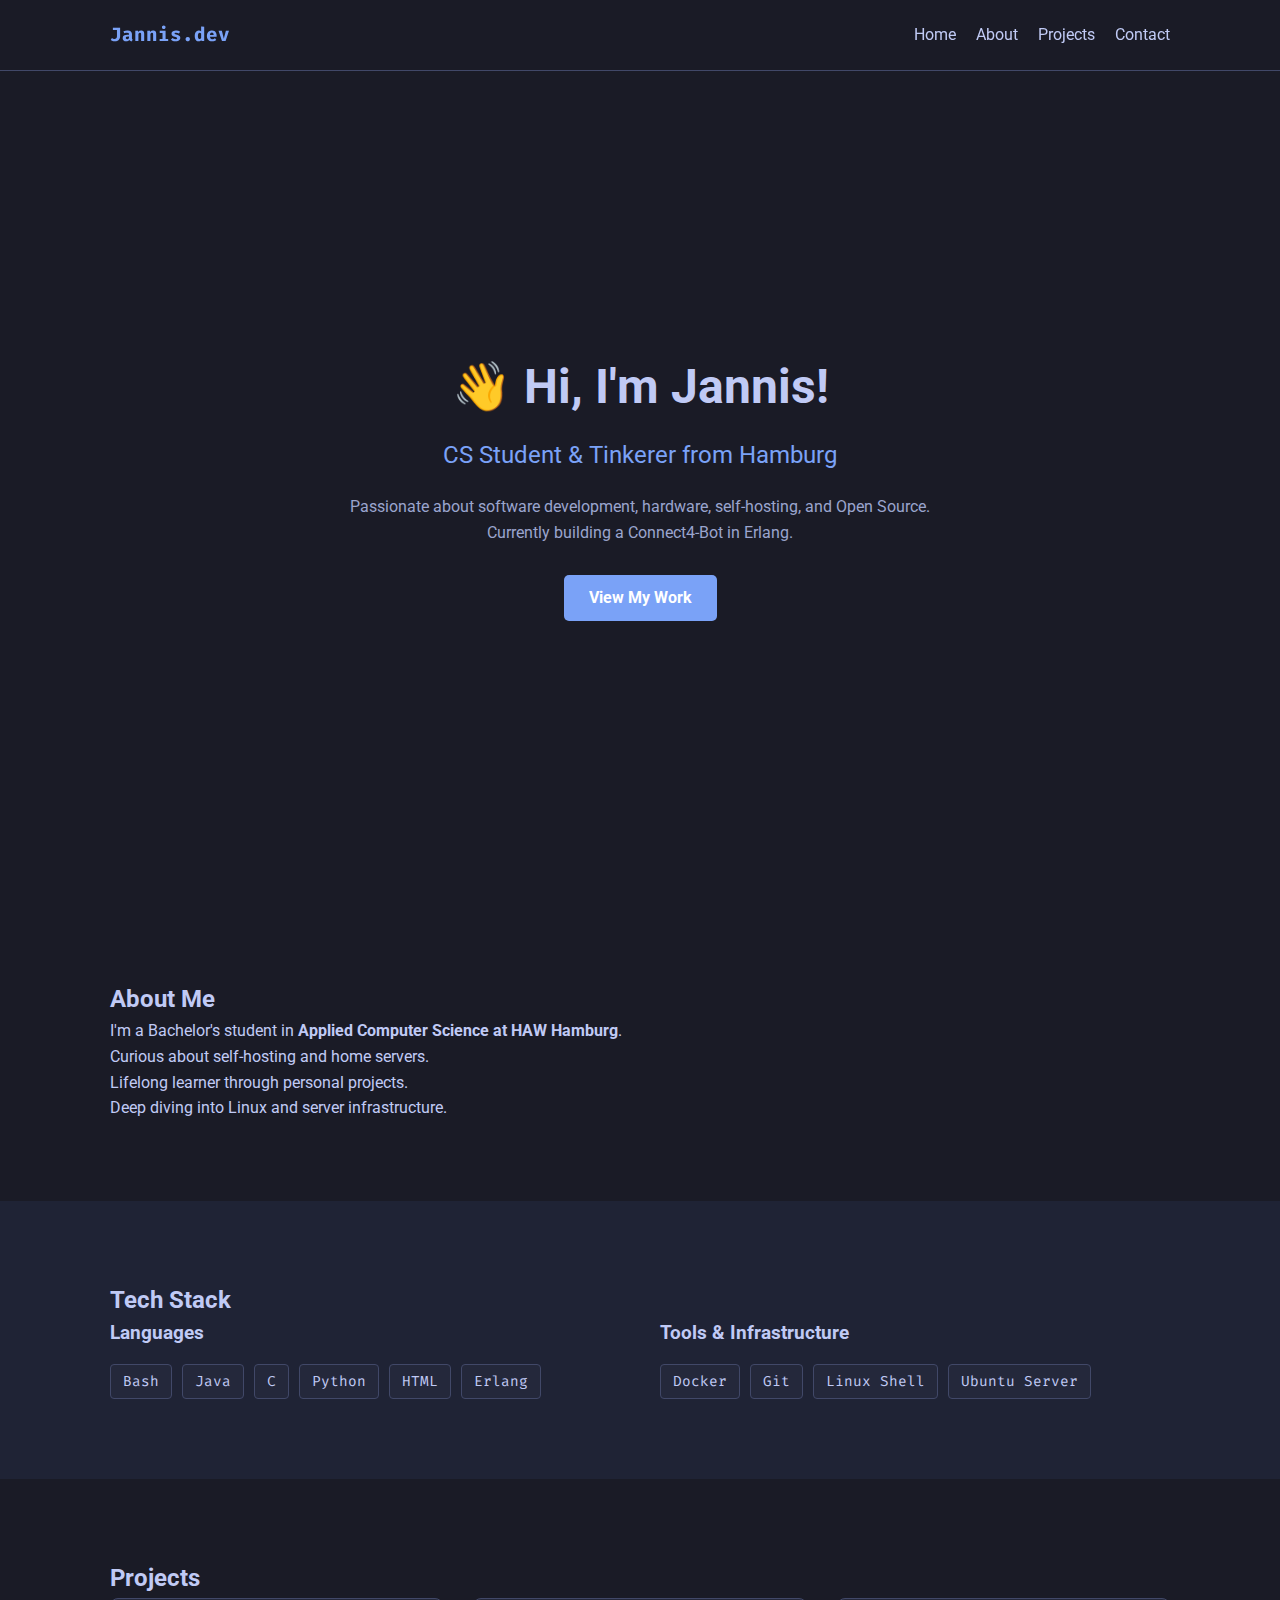
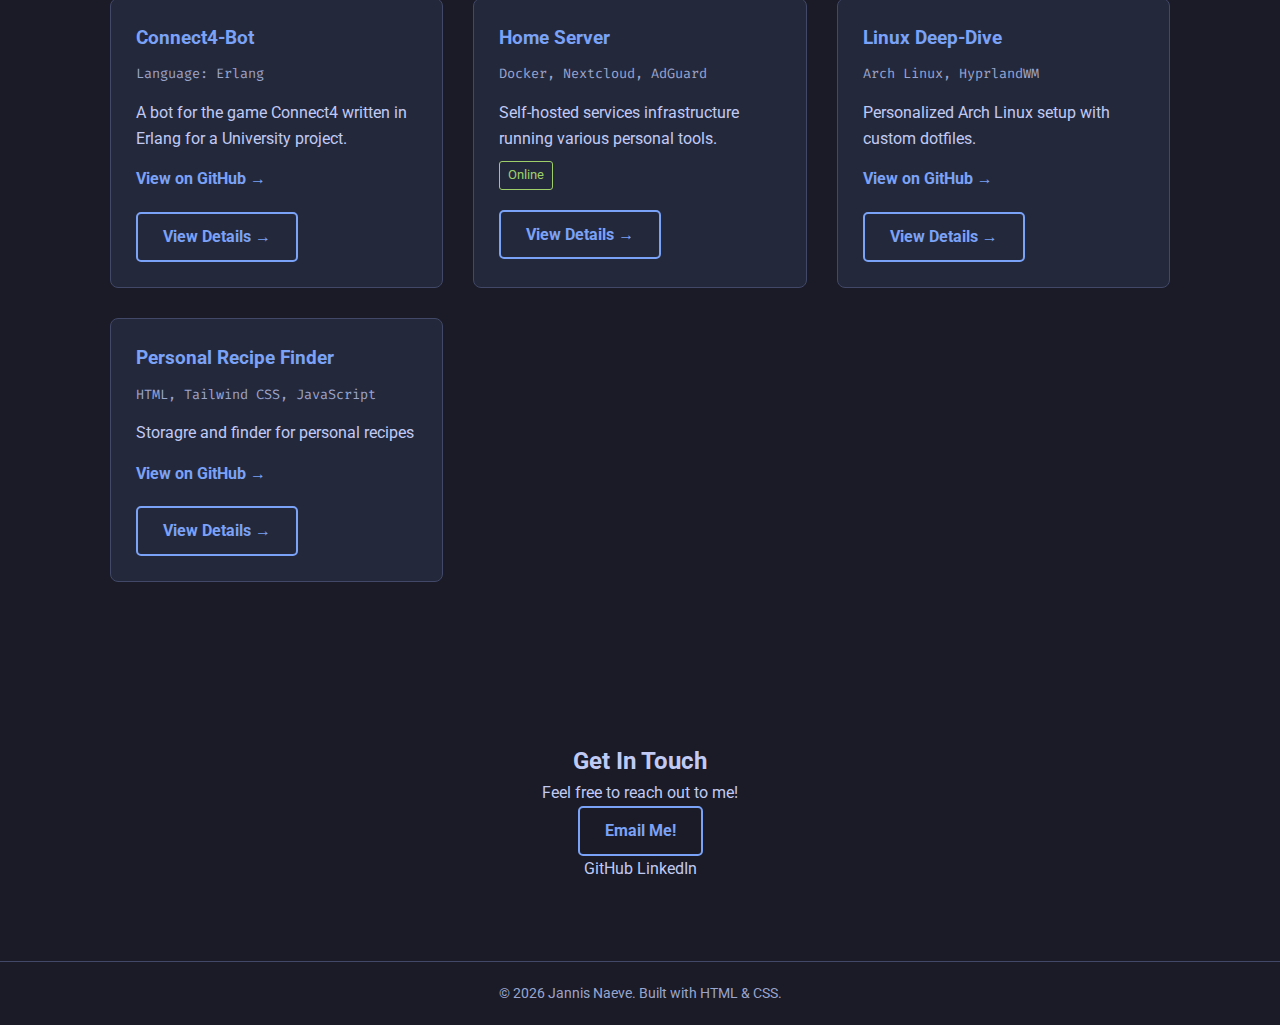
<file: index.html>
<!DOCTYPE html>
<html lang="en">
<head>
    <meta charset="UTF-8">
    <meta name="viewport" content="width=device-width, initial-scale=1.0">
    <title>Jannis Naeve | Portfolio</title>
    <meta name="description" content="Portfolio of Jannis Naeve, CS Student at HAW Hamburg.">
    <link rel="stylesheet" href="style.css">
    <link href="https://fonts.googleapis.com/css2?family=Fira+Code:wght@400;600&family=Roboto:wght@300;400;700&display=swap" rel="stylesheet">
    <link rel="icon" type="image/x-icon" href="favicon.ico">
    <link rel="apple-touch-icon" sizes="180x180" href="apple-touch-icon.png">
</head>
<body>

    <header>
        <div class="container nav-container">
            <div class="logo">Jannis.dev</div>
            <nav>
                <ul>
                    <li><a href="#home">Home</a></li>
                    <li><a href="#about">About</a></li>
                    <li><a href="#projects">Projects</a></li>
                    <li><a href="#contact">Contact</a></li>
                </ul>
            </nav>
        </div>
    </header>

    <main>
        <section id="home" class="hero">
            <div class="container">
                <h1>👋 Hi, I'm Jannis!</h1>
                <p class="subtitle">CS Student & Tinkerer from Hamburg</p>
                <p class="intro-text">
                    Passionate about software development, hardware, self-hosting, and Open Source. 
                    Currently building a Connect4-Bot in Erlang.
                </p>
                <a href="#projects" class="btn primary-btn">View My Work</a>
            </div>
        </section>

        <section id="about" class="section-padding">
            <div class="container">
                <h2> About Me</h2>
                <div class="about-grid">
                    <div class="about-text">
                        <p>I'm a Bachelor's student in <strong>Applied Computer Science at HAW Hamburg</strong>.</p>
                        <ul class="about-list">
                            <li> Curious about self-hosting and home servers.</li>
                            <li> Lifelong learner through personal projects.</li>
                            <li> Deep diving into Linux and server infrastructure.</li>
                        </ul>
                    </div>
                </div>
            </div>
        </section>

        <section id="skills" class="section-padding bg-light">
            <div class="container">
                <h2>Tech Stack</h2>
                <div class="skills-wrapper">
                    <div class="skill-category">
                        <h3>Languages</h3>
                        <div class="tags">
                            <span>Bash</span><span>Java</span><span>C</span>
                            <span>Python</span><span>HTML</span><span>Erlang</span>
                        </div>
                    </div>
                    <div class="skill-category">
                        <h3>Tools & Infrastructure</h3>
                        <div class="tags">
                            <span>Docker</span><span>Git</span><span>Linux Shell</span>
                            <span>Ubuntu Server</span>
                        </div>
                    </div>
                </div>
            </div>
        </section>

        <section id="projects" class="section-padding">
            <div class="container">
                <h2>Projects</h2>
                <div class="projects-grid">
                    
                    <article class="project-card">
                        <h3>Connect4-Bot</h3>
                        <p class="project-tech">Language: Erlang</p>
                        <p>A bot for the game Connect4 written in Erlang for a University project.</p>
                        <a class="project-link">View on GitHub &rarr;</a>

                        <div style="margin-top: 20px;">
                            <a href="project-connect4.html" class="btn secondary-btn small-btn">View Details &rarr;</a>
                        </div>
                    </article>

                    <article class="project-card">
                        <h3>Home Server</h3>
                        <p class="project-tech">Docker, Nextcloud, AdGuard</p>
                        <p>Self-hosted services infrastructure running various personal tools.</p>
                        <span class="status-badge online">Online</span>
    
                        <div style="margin-top: 20px;">
                            <a href="project-homeserver.html" class="btn secondary-btn small-btn">View Details &rarr;</a>
                        </div>
                    </article>

                    <article class="project-card">
                        <h3>Linux Deep-Dive</h3>
                        <p class="project-tech">Arch Linux, HyprlandWM</p>
                        <p>Personalized Arch Linux setup with custom dotfiles.</p>
                        <a href="https://github.com/AttractiveSign/dotfiles" class="project-link">View on GitHub &rarr;</a>

                        <div style="margin-top: 20px;">
                            <a href="project-dotfiles.html" class="btn secondary-btn small-btn">View Details &rarr;</a>
                        </div>
                    </article>
                    <article class="project-card">
                        <h3>Personal Recipe Finder</h3>
                        <p class="project-tech">HTML, Tailwind CSS, JavaScript</p>
                        <p>Storagre and finder for personal recipes</p>
                        <a href="https://github.com/AttractiveSign/recipe-finder" class="project-link">View on GitHub &rarr;</a>
                        <div style="margin-top: 20px;">
                            <a href="project-recipe-finder.html" class="btn secondary-btn small-btn">View Details &rarr;</a>
                        </div>
                    </article>
                </div>
            </div>
        </section>

        <section id="contact" class="section-padding bg-dark">
            <div class="container center-text">
                <h2>Get In Touch</h2>
                <p>Feel free to reach out to me!</p>
                <a href="mailto:jannis.naeve@haw-hamburg.de" class="btn secondary-btn">Email Me!</a>
                <div class="social-links">
                    <a href="https://github.com/AttractiveSign">GitHub</a>
                    <a href="https://www.linkedin.com/in/jannis-naeve-a401773a1">LinkedIn</a>
                </div>
            </div>
        </section>
    </main>

    <footer>
        <div class="container">
            <p>&copy; 2026 Jannis Naeve. Built with HTML & CSS.</p>
        </div>
    </footer>

</body>
</html>
</file>
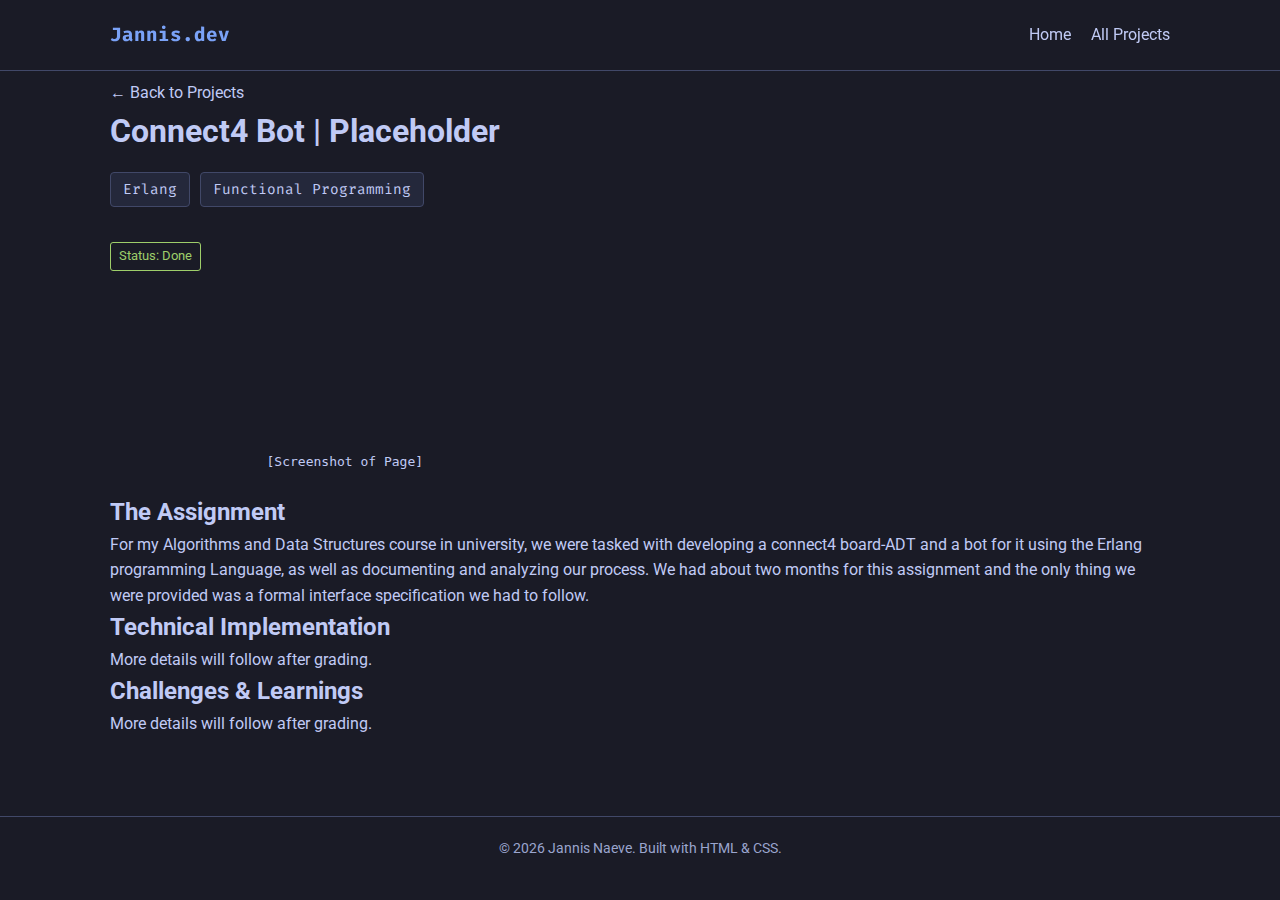
<file: project-connect4.html>
<!DOCTYPE html>
<html lang="en">
<head>
    <meta charset="UTF-8">
    <meta name="viewport" content="width=device-width, initial-scale=1.0">
    <title>Recipe Finer | Jannis Naeve</title>
    <link rel="stylesheet" href="style.css">
    <link href="https://fonts.googleapis.com/css2?family=Fira+Code:wght@400;600&family=Roboto:wght@300;400;700&display=swap" rel="stylesheet">
    <link rel="icon" type="image/x-icon" href="favicon.ico">
    <link rel="apple-touch-icon" sizes="180x180" href="apple-touch-icon.png">
</head>
<body>

    <header>
        <div class="container nav-container">
            <div class="logo"><a href="index.html">Jannis.dev</a></div>
            <nav>
                <ul>
                    <li><a href="index.html#home">Home</a></li>
                    <li><a href="index.html#projects">All Projects</a></li>
                </ul>
            </nav>
        </div>
    </header>

    <main>
        <section class="section-padding project-header">
            <div class="container">
                <a href="index.html#projects" class="back-link">&larr; Back to Projects</a>
                
                <h1>Connect4 Bot | Placeholder</h1>
                <div class="tags">
                    <span>Erlang</span><span>Functional Programming</span>
                </div>
                <br>
                <span class="status-badge online">Status: Done</span>
            </div>
        </section>

        <section class="section-padding">
            <div class="container project-content">
                
                <pre> <code>
                    [Screenshot of Page]
                </code></pre>

                <h2>The Assignment</h2>
                <p>
                    For my Algorithms and Data Structures course in university, we were tasked with developing a connect4 board-ADT and a bot for it using 
                    the Erlang programming Language, as well as documenting and analyzing our process. We had about two months for this assignment and the only thing we 
                    were provided was a formal interface specification we had to follow.
                </p>

                <h2>Technical Implementation</h2>
                <p>
                    More details will follow after grading.
                </p>
                
                <h2>Challenges & Learnings</h2>
                <p>
                    More details will follow after grading.
                </p>

            </div>
        </section>

        </main>

        <footer>
        <div class="container">
            <p>&copy; 2026 Jannis Naeve. Built with HTML & CSS.</p>
        </div>
    </footer>

</body>
</html>
</file>
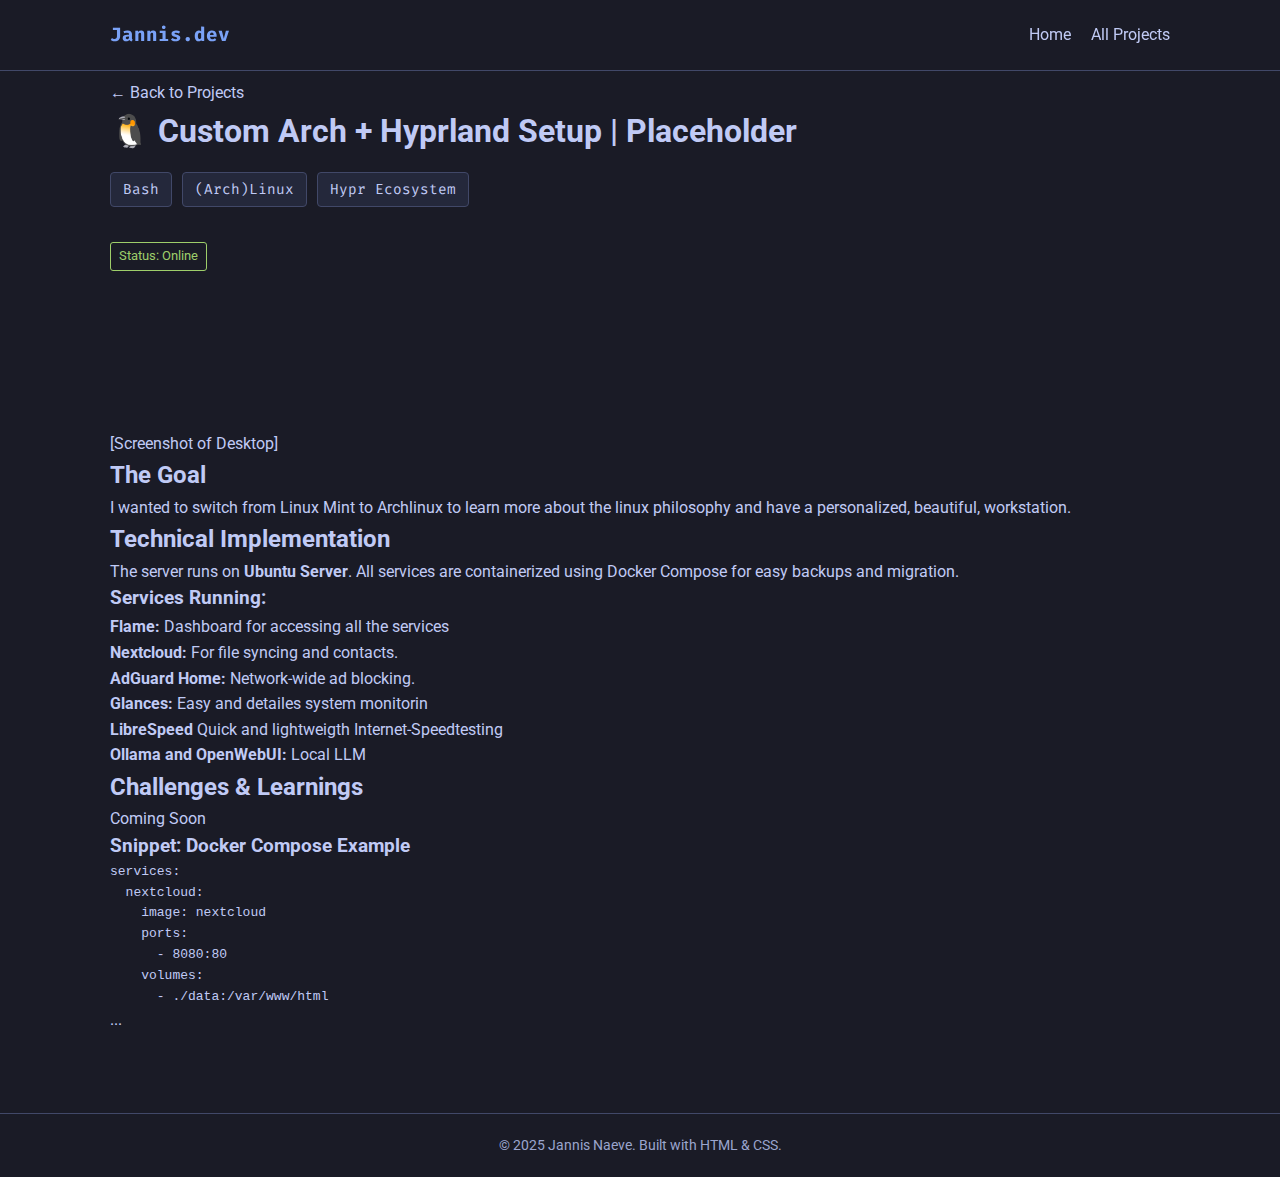
<file: project-dotfiles.html>
<!DOCTYPE html>
<html lang="en">
<head>
    <meta charset="UTF-8">
    <meta name="viewport" content="width=device-width, initial-scale=1.0">
    <title>Custom Arch+Hyprland | Jannis Naeve</title>
    <link rel="stylesheet" href="style.css">
    <link href="https://fonts.googleapis.com/css2?family=Fira+Code:wght@400;600&family=Roboto:wght@300;400;700&display=swap" rel="stylesheet">
</head>
<body>

    <header>
        <div class="container nav-container">
            <div class="logo"><a href="index.html">Jannis.dev</a></div>
            <nav>
                <ul>
                    <li><a href="index.html#home">Home</a></li>
                    <li><a href="index.html#projects">All Projects</a></li>
                </ul>
            </nav>
        </div>
    </header>

    <main>
        <section class="section-padding project-header">
            <div class="container">
                <a href="index.html#projects" class="back-link">&larr; Back to Projects</a>
                
                <h1>🐧 Custom Arch + Hyprland Setup | Placeholder</h1>
                <div class="tags">
                    <span>Bash</span><span>(Arch)Linux</span><span>Hypr Ecosystem</span>
                </div>
                <br>
                <span class="status-badge online">Status: Online</span>
            </div>
        </section>

        <section class="section-padding">
            <div class="container project-content">
                
                <div class="image-placeholder">
                    [Screenshot of Desktop]
                </div>

                <h2>The Goal</h2>
                <p>
                    I wanted to switch from Linux Mint to Archlinux to learn more about the linux philosophy and have a personalized, beautiful, workstation.
                </p>

                <h2>Technical Implementation</h2>
                <p>The server runs on <strong>Ubuntu Server</strong>. All services are containerized using Docker Compose for easy backups and migration.</p>
                
                <h3>Services Running:</h3>
                <ul class="detail-list">
                    <li><strong>Flame:</strong> Dashboard for accessing all the services</li>
                    <li><strong>Nextcloud:</strong> For file syncing and contacts.</li>
                    <li><strong>AdGuard Home:</strong> Network-wide ad blocking.</li>
                    <li><strong>Glances:</strong> Easy and detailes system monitorin</li>
                    <li><strong>LibreSpeed</strong> Quick and lightweigth Internet-Speedtesting</li>
                    <li><strong>Ollama and OpenWebUI:</strong> Local LLM</li>
                </ul>

                <h2>Challenges & Learnings</h2>
                <p>
                    Coming Soon
                </p>

                <h3>Snippet: Docker Compose Example</h3>
                <pre><code>services:
  nextcloud:
    image: nextcloud
    ports:
      - 8080:80
    volumes:
      - ./data:/var/www/html</code></pre>
                ...

            </div>
        </section>
    </main>

    <footer>
        <div class="container">
            <p>&copy; 2025 Jannis Naeve. Built with HTML & CSS.</p>
        </div>
    </footer>

</body>
</html>
</file>
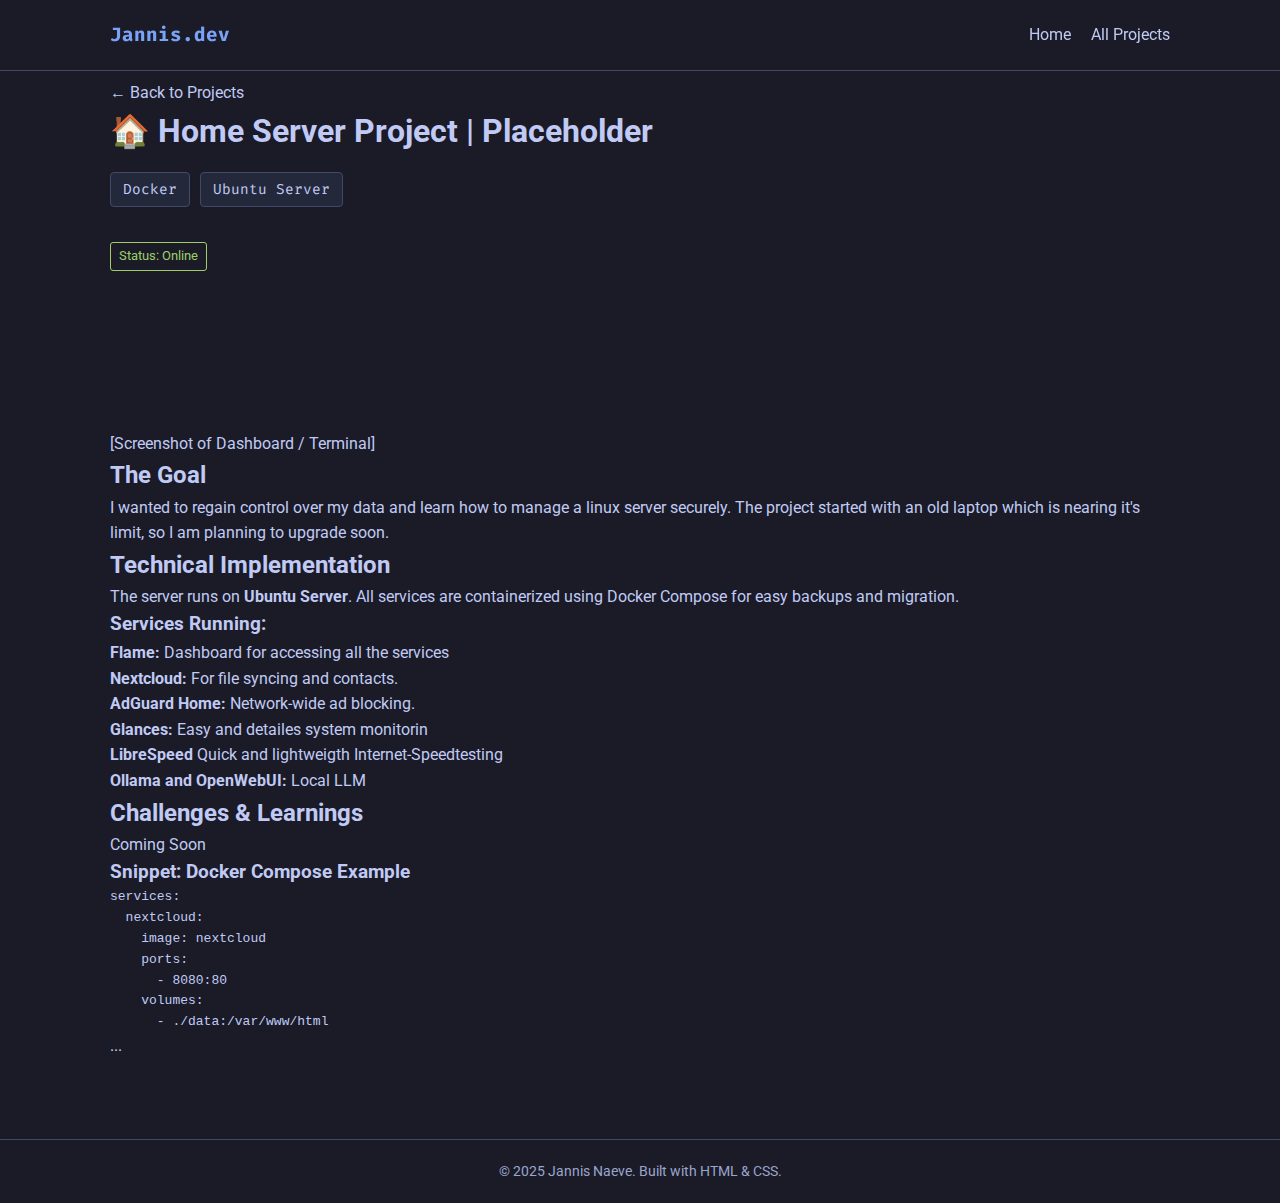
<file: project-homeserver.html>
<!DOCTYPE html>
<html lang="en">
<head>
    <meta charset="UTF-8">
    <meta name="viewport" content="width=device-width, initial-scale=1.0">
    <title>Home Server Project | Jannis Naeve</title>
    <link rel="stylesheet" href="style.css">
    <link href="https://fonts.googleapis.com/css2?family=Fira+Code:wght@400;600&family=Roboto:wght@300;400;700&display=swap" rel="stylesheet">
    <link rel="icon" type="image/x-icon" href="favicon.ico">
    <link rel="apple-touch-icon" sizes="180x180" href="apple-touch-icon.png">
</head>
<body>

    <header>
        <div class="container nav-container">
            <div class="logo"><a href="index.html">Jannis.dev</a></div>
            <nav>
                <ul>
                    <li><a href="index.html#home">Home</a></li>
                    <li><a href="index.html#projects">All Projects</a></li>
                </ul>
            </nav>
        </div>
    </header>

    <main>
        <section class="section-padding project-header">
            <div class="container">
                <a href="index.html#projects" class="back-link">&larr; Back to Projects</a>
                
                <h1>🏠 Home Server Project | Placeholder</h1>
                <div class="tags">
                    <span>Docker</span><span>Ubuntu Server</span>
                </div>
                <br>
                <span class="status-badge online">Status: Online</span>
            </div>
        </section>

        <section class="section-padding">
            <div class="container project-content">
                
                <div class="image-placeholder">
                    [Screenshot of Dashboard / Terminal]
                </div>

                <h2>The Goal</h2>
                <p>
                    I wanted to regain control over my data and learn how to manage a linux server securely. 
                    The project started with an old laptop which is nearing it's limit, so I am planning to upgrade soon.
                </p>

                <h2>Technical Implementation</h2>
                <p>The server runs on <strong>Ubuntu Server</strong>. All services are containerized using Docker Compose for easy backups and migration.</p>
                
                <h3>Services Running:</h3>
                <ul class="detail-list">
                    <li><strong>Flame:</strong> Dashboard for accessing all the services</li>
                    <li><strong>Nextcloud:</strong> For file syncing and contacts.</li>
                    <li><strong>AdGuard Home:</strong> Network-wide ad blocking.</li>
                    <li><strong>Glances:</strong> Easy and detailes system monitorin</li>
                    <li><strong>LibreSpeed</strong> Quick and lightweigth Internet-Speedtesting</li>
                    <li><strong>Ollama and OpenWebUI:</strong> Local LLM</li>
                </ul>

                <h2>Challenges & Learnings</h2>
                <p>
                    Coming Soon
                </p>

                <h3>Snippet: Docker Compose Example</h3>
                <pre><code>services:
  nextcloud:
    image: nextcloud
    ports:
      - 8080:80
    volumes:
      - ./data:/var/www/html</code></pre>
                ...

            </div>
        </section>
    </main>

    <footer>
        <div class="container">
            <p>&copy; 2025 Jannis Naeve. Built with HTML & CSS.</p>
        </div>
    </footer>

</body>
</html>
</file>
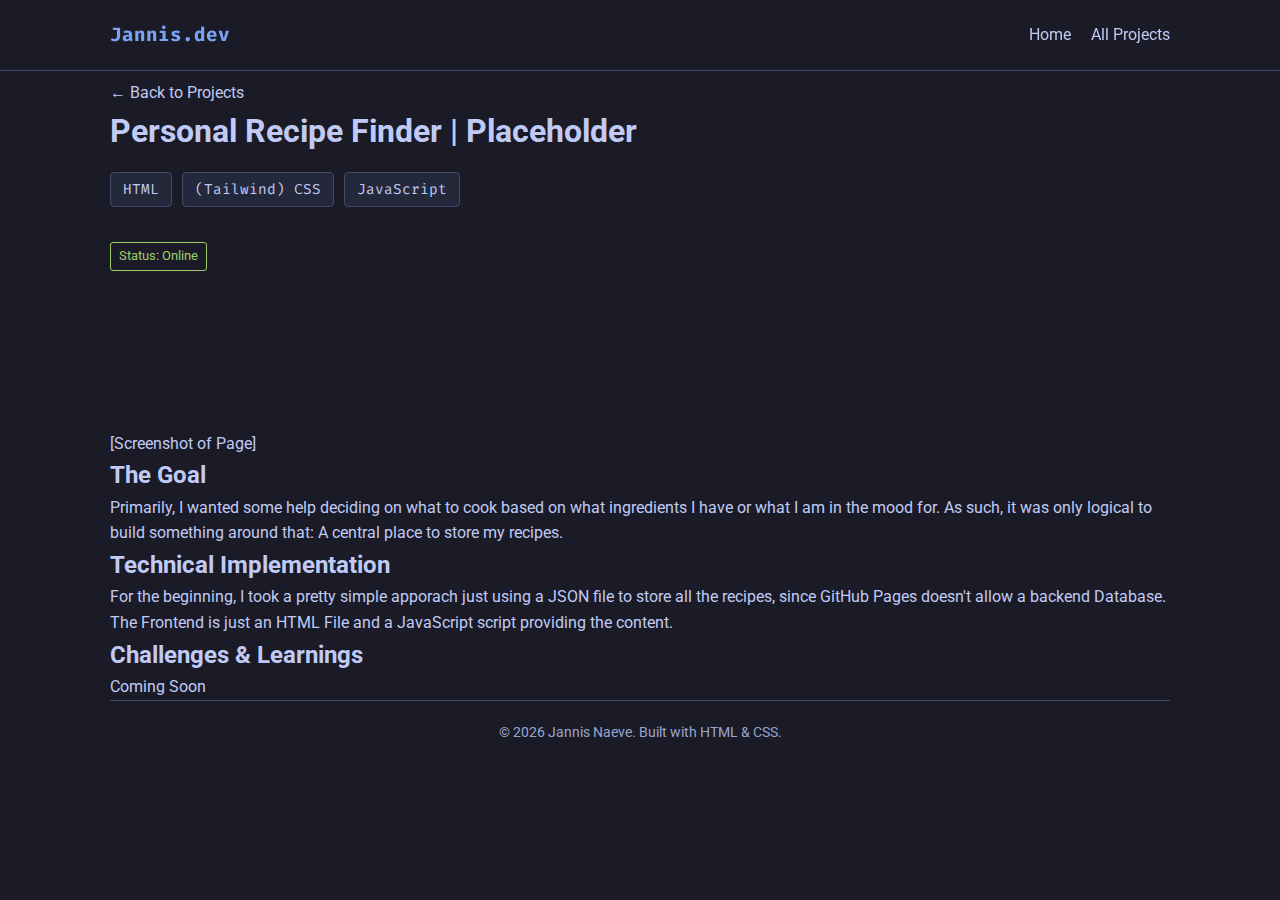
<file: project-recipe-finder.html>
<!DOCTYPE html>
<html lang="en">
<head>
    <meta charset="UTF-8">
    <meta name="viewport" content="width=device-width, initial-scale=1.0">
    <title>Recipe Finer | Jannis Naeve</title>
    <link rel="stylesheet" href="style.css">
    <link href="https://fonts.googleapis.com/css2?family=Fira+Code:wght@400;600&family=Roboto:wght@300;400;700&display=swap" rel="stylesheet">
    <link rel="icon" type="image/x-icon" href="favicon.ico">
    <link rel="apple-touch-icon" sizes="180x180" href="apple-touch-icon.png">
</head>
<body>

    <header>
        <div class="container nav-container">
            <div class="logo"><a href="index.html">Jannis.dev</a></div>
            <nav>
                <ul>
                    <li><a href="index.html#home">Home</a></li>
                    <li><a href="index.html#projects">All Projects</a></li>
                </ul>
            </nav>
        </div>
    </header>

    <main>
        <section class="section-padding project-header">
            <div class="container">
                <a href="index.html#projects" class="back-link">&larr; Back to Projects</a>
                
                <h1>Personal Recipe Finder | Placeholder</h1>
                <div class="tags">
                    <span>HTML</span><span>(Tailwind) CSS</span><span>JavaScript</span>
                </div>
                <br>
                <span class="status-badge online">Status: Online</span>
            </div>
        </section>

        <section class="section-padding">
            <div class="container project-content">
                
                <div class="image-placeholder">
                    [Screenshot of Page]
                </div>

                <h2>The Goal</h2>
                <p>
                    Primarily, I wanted some help deciding on what to cook based on what ingredients I have or what I am in the mood for.
                    As such, it was only logical to build something around that: A central place to store my recipes.
                </p>

                <h2>Technical Implementation</h2>
                <p>For the beginning, I took a pretty simple apporach just using a JSON file to store all the recipes, since GitHub Pages doesn't allow a backend
                    Database. The Frontend is just an HTML File and a JavaScript script providing the content.
                </p>
                
                <h2>Challenges & Learnings</h2>
                <p>
                    Coming Soon
                </p>

                

    <footer>
        <div class="container">
            <p>&copy; 2026 Jannis Naeve. Built with HTML & CSS.</p>
        </div>
    </footer>

</body>
</html>
</file>
<file: style.css>
/* --- Variables & Reset --- */
:root {
    --bg-color: #1a1b26; /* Dark Theme Background */
    --card-bg: #24283b;
    --text-primary: #c0caf5;
    --text-secondary: #9aa5ce;
    --accent: #7aa2f7; /* Blue accent */
    --accent-hover: #3d59a1;
    --font-main: 'Roboto', sans-serif;
    --font-code: 'Fira Code', monospace;
}

* {
    margin: 0;
    padding: 0;
    box-sizing: border-box;
}

body {
    font-family: var(--font-main);
    background-color: var(--bg-color);
    color: var(--text-primary);
    line-height: 1.6;
}

a { text-decoration: none; color: inherit; transition: 0.3s; }
ul { list-style: none; }

/* --- Layout Utility --- */
.container {
    max-width: 1100px;
    margin: 0 auto;
    padding: 0 20px;
}

.section-padding { padding: 80px 0; }
.bg-light { background-color: #1f2335; } /* Slightly lighter dark for contrast */
.center-text { text-align: center; }

/* --- Header & Nav --- */
header {
    background-color: rgba(26, 27, 38, 0.95);
    position: fixed;
    width: 100%;
    top: 0;
    z-index: 1000;
    border-bottom: 1px solid #414868;
}

.nav-container {
    display: flex;
    justify-content: space-between;
    align-items: center;
    height: 70px;
}

.logo {
    font-family: var(--font-code);
    font-weight: bold;
    font-size: 1.2rem;
    color: var(--accent);
}

nav ul { display: flex; gap: 20px; }
nav a:hover { color: var(--accent); }

/* --- Hero Section --- */
.hero {
    height: 100vh;
    display: flex;
    align-items: center;
    justify-content: center;
    text-align: center;
    padding-top: 70px; /* Offset for fixed header */
}

.hero h1 {
    font-size: 3rem;
    margin-bottom: 10px;
}

.subtitle {
    font-size: 1.5rem;
    color: var(--accent);
    margin-bottom: 20px;
}

.intro-text {
    max-width: 600px;
    margin: 0 auto 30px auto;
    color: var(--text-secondary);
}

/* --- Buttons --- */
.btn {
    display: inline-block;
    padding: 10px 25px;
    border-radius: 5px;
    font-weight: bold;
}

.primary-btn {
    background-color: var(--accent);
    color: #fff;
}
.primary-btn:hover { background-color: var(--accent-hover); }

.secondary-btn {
    border: 2px solid var(--accent);
    color: var(--accent);
}
.secondary-btn:hover {
    background-color: var(--accent);
    color: #fff;
}

/* --- Skills / Tags --- */
.skills-wrapper {
    display: grid;
    grid-template-columns: repeat(auto-fit, minmax(300px, 1fr));
    gap: 40px;
}

.tags {
    display: flex;
    flex-wrap: wrap;
    gap: 10px;
    margin-top: 15px;
}

.tags span {
    background-color: var(--card-bg);
    padding: 5px 12px;
    border-radius: 4px;
    font-family: var(--font-code);
    font-size: 0.9rem;
    border: 1px solid #414868;
}

/* --- Projects --- */
.projects-grid {
    display: grid;
    grid-template-columns: repeat(auto-fit, minmax(300px, 1fr));
    gap: 30px;
}

.project-card {
    background-color: var(--card-bg);
    padding: 25px;
    border-radius: 8px;
    border: 1px solid #414868;
    transition: transform 0.3s;
}

.project-card:hover { transform: translateY(-5px); }

.project-card h3 { margin-bottom: 10px; color: var(--accent); }
.project-tech {
    font-family: var(--font-code);
    font-size: 0.85rem;
    color: var(--text-secondary);
    margin-bottom: 15px;
}

.status-badge {
    display: inline-block;
    font-size: 0.8rem;
    padding: 3px 8px;
    border-radius: 3px;
    margin-top: 10px;
    background-color: #414868;
}

.status-badge.online { color: #9ece6a; border: 1px solid #9ece6a; background: transparent; }

.project-link {
    display: inline-block;
    margin-top: 15px;
    color: var(--accent);
    font-weight: bold;
}

/* --- Footer --- */
footer {
    padding: 20px 0;
    text-align: center;
    border-top: 1px solid #414868;
    font-size: 0.9rem;
    color: var(--text-secondary);
}

/* --- Mobile Responsive --- */
@media (max-width: 768px) {
    .hero h1 { font-size: 2rem; }
    .nav-container { flex-direction: column; height: auto; padding: 10px 0; }
    nav ul { margin-top: 10px; }
}
</file>
